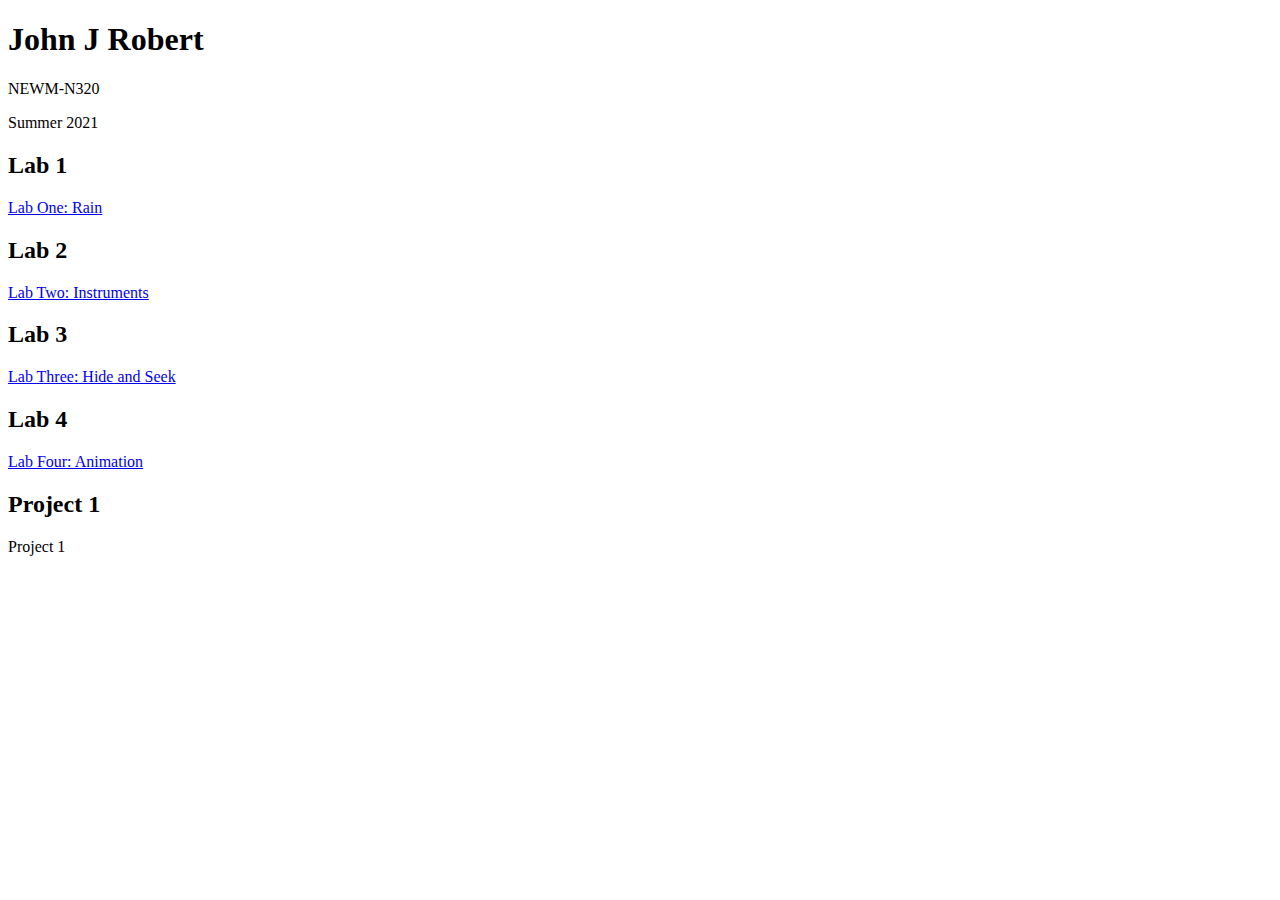
<file: index.html>
<!DOCTYPE html>
<html lang="en">
<head>
    <meta charset="UTF-8">
    <meta http-equiv="X-UA-Compatible" content="IE=edge">
    <meta name="viewport" content="width=device-width, initial-scale=1.0">
    <title>Document</title>
</head>
<body>
    <h1>John J Robert</h1>
    <p>NEWM-N320</p>
    <p>Summer 2021</p>

    <h2>Lab 1</h2>
    <p><a href="labs/labOne/index.html">Lab One: Rain</a></p>

    <h2>Lab 2</h2>
    <p><a href="labs/labTwo/index.html">Lab Two:  Instruments</a></p>

    <h2>Lab 3</h2>
    <p><a href="labs/labThree/index.html">Lab Three:  Hide and Seek</a></p>

    <h2>Lab 4</h2>
    <p><a href="labs/labFour/index.html">Lab Four:  Animation</a></p>

    <h2>Project 1</h2>
    <p><a href="labs/projectOne/index.html"></a>Project 1</p>
</body>
</html>
</file>
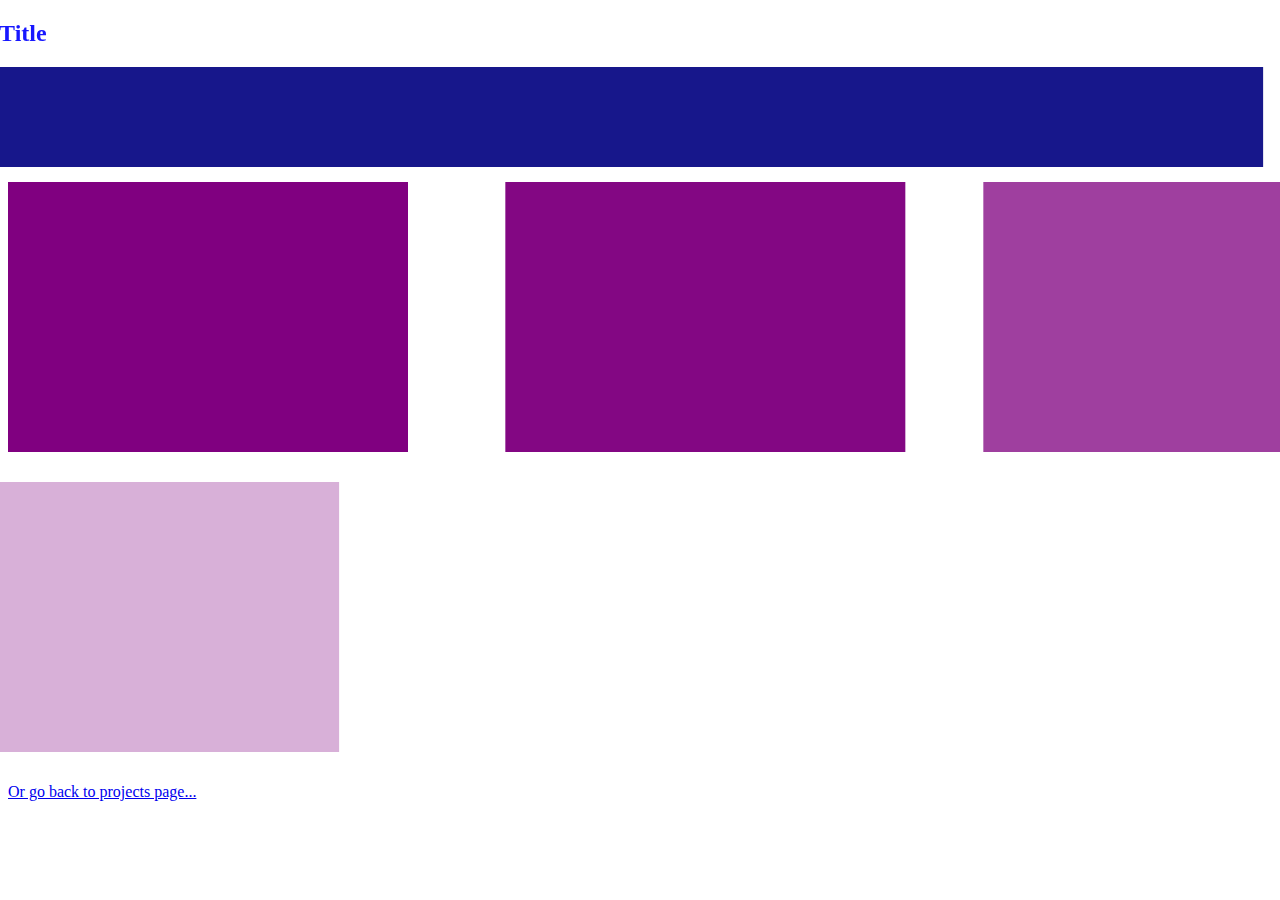
<file: labs/labFour/index.html>
<!DOCTYPE html>
<html lang="en">
<head>
    <meta charset="UTF-8">
    <meta http-equiv="X-UA-Compatible" content="IE=edge">
    <meta name="viewport" content="width=device-width, initial-scale=1.0">
    <title>Lab Four</title>
    <link rel="stylesheet" href="css/styles.css">
</head>
<body>

    <div id="title">
        <h2 class="hello">Title</h2>
    </div>

    <div id="topBar"></div>

    <div id="gallery">
        
        <div id="one" class="galleryBox"></div>
        <div id="two" class="galleryBox"></div>
        <div id="three" class="galleryBox"></div>
        <div id="four" class="galleryBox"></div>
        <div id="five" class="galleryBox"></div>
        <div id="six" class="galleryBox"></div>
    </div>

    <p><a href="https://johnjrobert.github.io/n320summer2021/">Or go back to projects page...</a></p>
    



    <script src="https://cdnjs.cloudflare.com/ajax/libs/gsap/3.5.1/gsap.min.js"></script>
    <script src="js/labFour.js"></script>
</body>
</html>
</file>
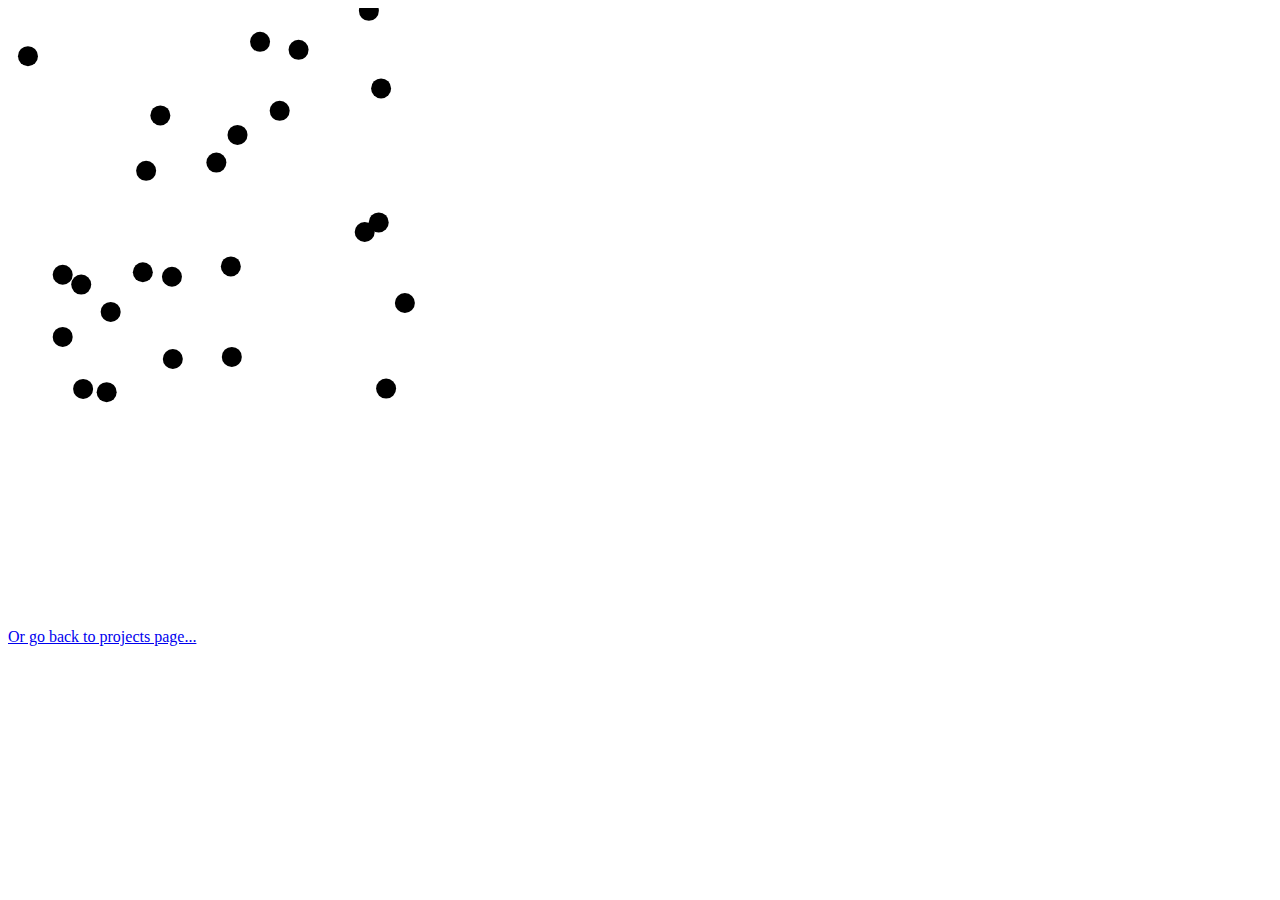
<file: labs/labThree/index.html>
<!DOCTYPE html>
<html lang="en">
<head>
    <meta charset="UTF-8">
    <meta http-equiv="X-UA-Compatible" content="IE=edge">
    <meta name="viewport" content="width=device-width, initial-scale=1.0">
    <title>Lab Three
    </title>
    <style>
    .gameCircle{
        r : 10px;
        fill : #00000;
    }
    </style>
</head>
<body>

    <!-- <p><a href="https://johnjrobert.github.io/n320summer2021/">Or go back to projects page...</a></p> -->


    <svg id="gameZone" width=600 height=600>
        <rect y=420 x=50 id="foundBar" height=25 width=200/>
    </svg>

    <p><a href="https://johnjrobert.github.io/n320summer2021/">Or go back to projects page...</a></p>

    
   
   
    <script src="js/labThree.js"></script>
</body>
</html>
</file>
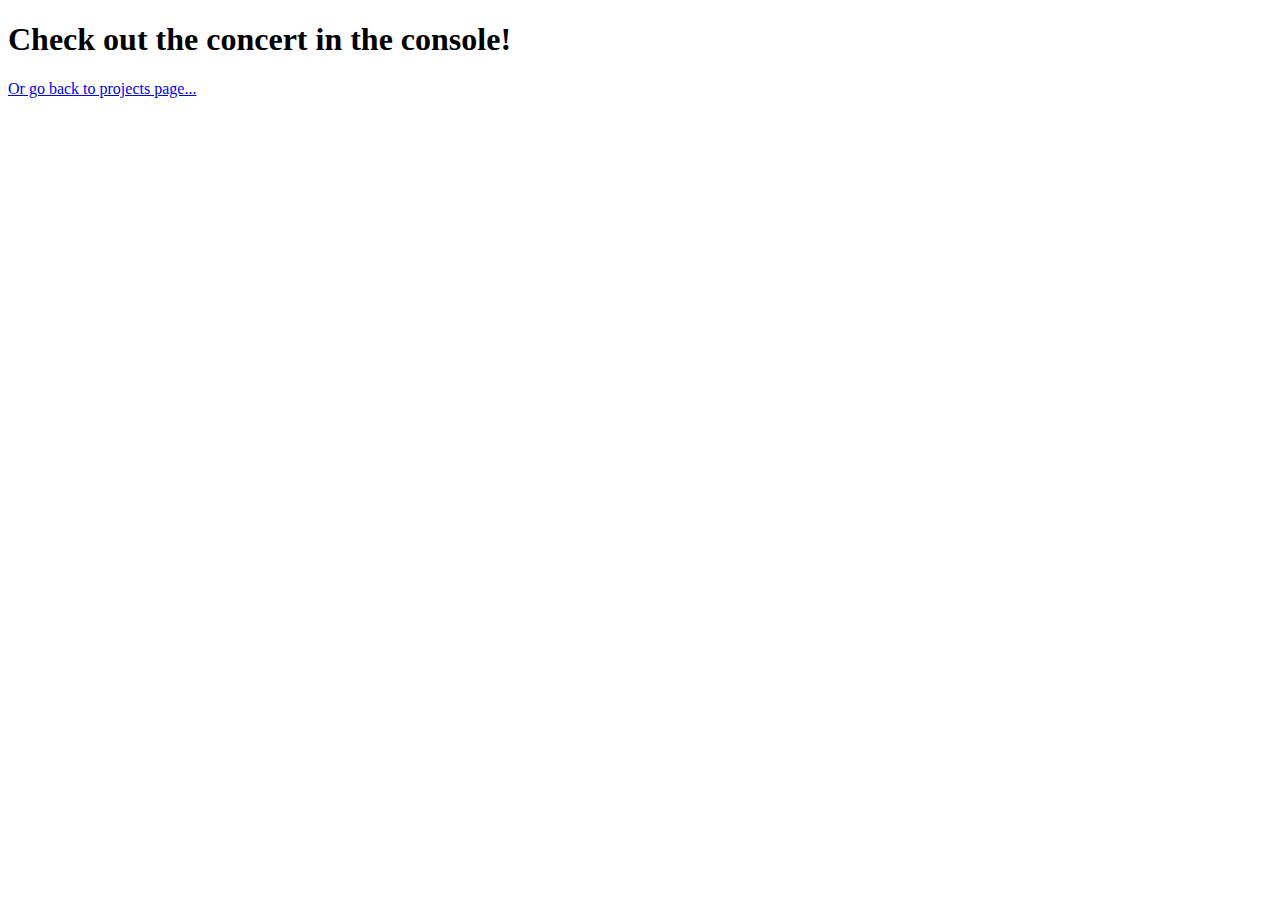
<file: labs/labTwo/index.html>
<!DOCTYPE html>
<html lang="en">
<head>
    <meta charset="UTF-8">
    <meta http-equiv="X-UA-Compatible" content="IE=edge">
    <meta name="viewport" content="width=device-width, initial-scale=1.0">
    <title>Lab One</title>
</head>
<body>

    <h1>Check out the concert in the console!</h1>
    <p><a href="https://johnjrobert.github.io/n320summer2021/">Or go back to projects page...</a></p>

    
    
    <script src="js/instruments.js"></script>
    <!-- <script src="js/rainDrop.js"></script> -->
    <script src="js/labTwo.js"></script>
</body>
</html>
</file>
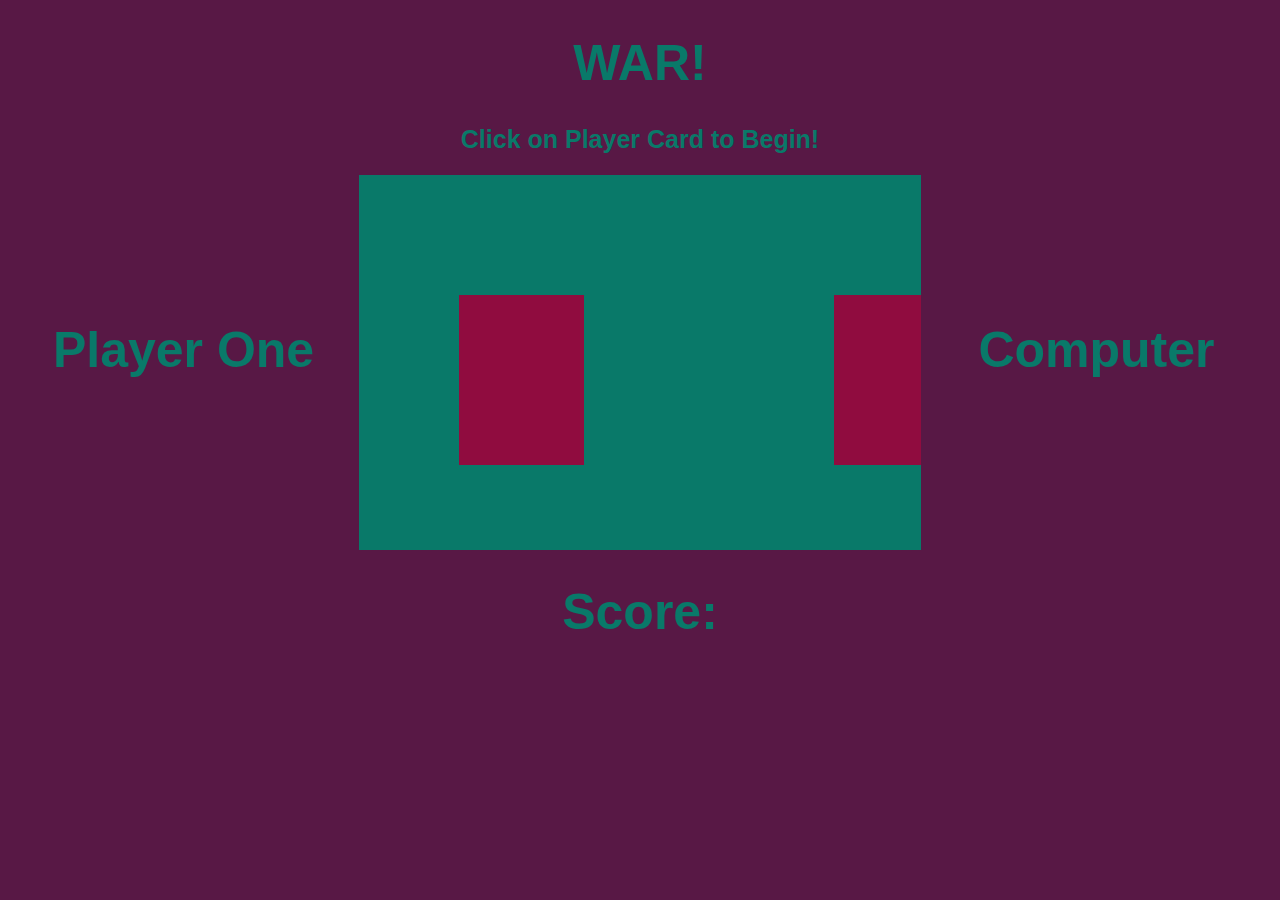
<file: labs/projectOne/index.html>
<!DOCTYPE html>
<html lang="en">
  <head>
    <meta charset="UTF-8" />
    <meta http-equiv="X-UA-Compatible" content="IE=edge" />
    <meta name="viewport" content="width=device-width, initial-scale=1.0" />
    <title>Project One: War!</title>
    <link rel="stylesheet" href="css/styles.css" />
  </head>
  <body>
    <h1>WAR!</h1>
    <h2>Click on Player Card to Begin!</h2>

    <div class="gameBoard">
      <div class="playerOne">
        <h1>Player One</h1>
        <p id="playerReadOut"></p>
      </div>
      <svg id="gameZone" width="800" height="375">
        <rect y="120" x="100" id="playerCard" />
        <rect y="120" x="475" id="computerCard" />
      </svg>
      <div class="computer">
        <h1>Computer</h1>
        <p id="computerReadOut"></p>
      </div>
    </div>
    <h1>Score:</h1>
    <div class="score">
      
      <p id="pScore"></p>
      <p id="cScore"></p>
    </div>
    <script src="https://cdnjs.cloudflare.com/ajax/libs/gsap/3.5.1/gsap.min.js"></script>
    <script src="js/card.js"></script>
    <script src="js/deck.js"></script>
    <!-- <script src="js/players.js"></script> -->
    <script src="js/rules.js"></script>

    <script src="js/projectOne.js"></script>
  </body>
</html>
</file>
<file: labs/labFour/css/styles.css>
.hello {
  color: blue;
}

#topBar {
  background-color: navy;
  height: 100px;
  width: 100%;
}

#gallery {
  margin: 0 auto;
  height: 600px;
  width: 1400px;
  /* background-color: red; */
  display: flex;
  flex-wrap: wrap;
  align-items: center;
  justify-content: space-between;
}
.galleryBox {
  height: 270px;
  width: 400px;
  background-color: purple;
}
</file>
<file: labs/projectOne/css/styles.css>
@keyframes playerCardChange {
  from {
    fill: #900c3f;
  }

  to {
    fill: gold;
  }
}

body {
  background-color: #581845;
}

h1 {
  display: flex;
  align-items: center;
  justify-content: center;
  font-size: 50px;
  font-family: "Gill Sans", "Gill Sans MT", Calibri, "Trebuchet MS", sans-serif;
  color: #097969;
}

h2 {
  display: flex;
  align-items: center;
  justify-content: center;
  font-size: 25px;
  font-family: "Gill Sans", "Gill Sans MT", Calibri, "Trebuchet MS", sans-serif;
  color: #097969;
}

.playerOne {
  width: 500px;
}

.computer {
  width: 500px;
}

#gameZone {
  background-color: #097969;
  margin: 0 auto;
  display: flex;
  width: 800px;
}

.gameBoard {
  display: flex;
  align-items: center;
  justify-content: center;
}

#playerCard {
  height: 170px;
  width: 125px;
  fill: #900c3f;
  animation-name: playerCardChange;
  animation-duration: 3s;
  animation-iteration-count: infinite;
  animation-direction: alternate;
}

#computerCard {
  height: 170px;
  width: 125px;
  fill: #900c3f;
}

#playerReadOut {
  display: flex;
  justify-content: space-around;
  font-family: "Gill Sans", "Gill Sans MT", Calibri, "Trebuchet MS", sans-serif;
  color: #097969;
  font-size: 25px;
}

#computerReadOut {
  display: flex;
  justify-content: space-around;
  font-family: "Gill Sans", "Gill Sans MT", Calibri, "Trebuchet MS", sans-serif;
  color: #097969;
  font-size: 25px;
}

.score {
  width: 800px;
  margin: auto;
  display: flex;
  justify-content: center;
  align-items: center;
  justify-content: center;
  /* background-color: fuchsia; */
}

#pScore {
  font-family: "Gill Sans", "Gill Sans MT", Calibri, "Trebuchet MS", sans-serif;
  color: #097969;
  font-size: 25px;
  padding-right: 50px;
}

#cScore {
  font-family: "Gill Sans", "Gill Sans MT", Calibri, "Trebuchet MS", sans-serif;
  color: #097969;
  font-size: 25px;
}
</file>
